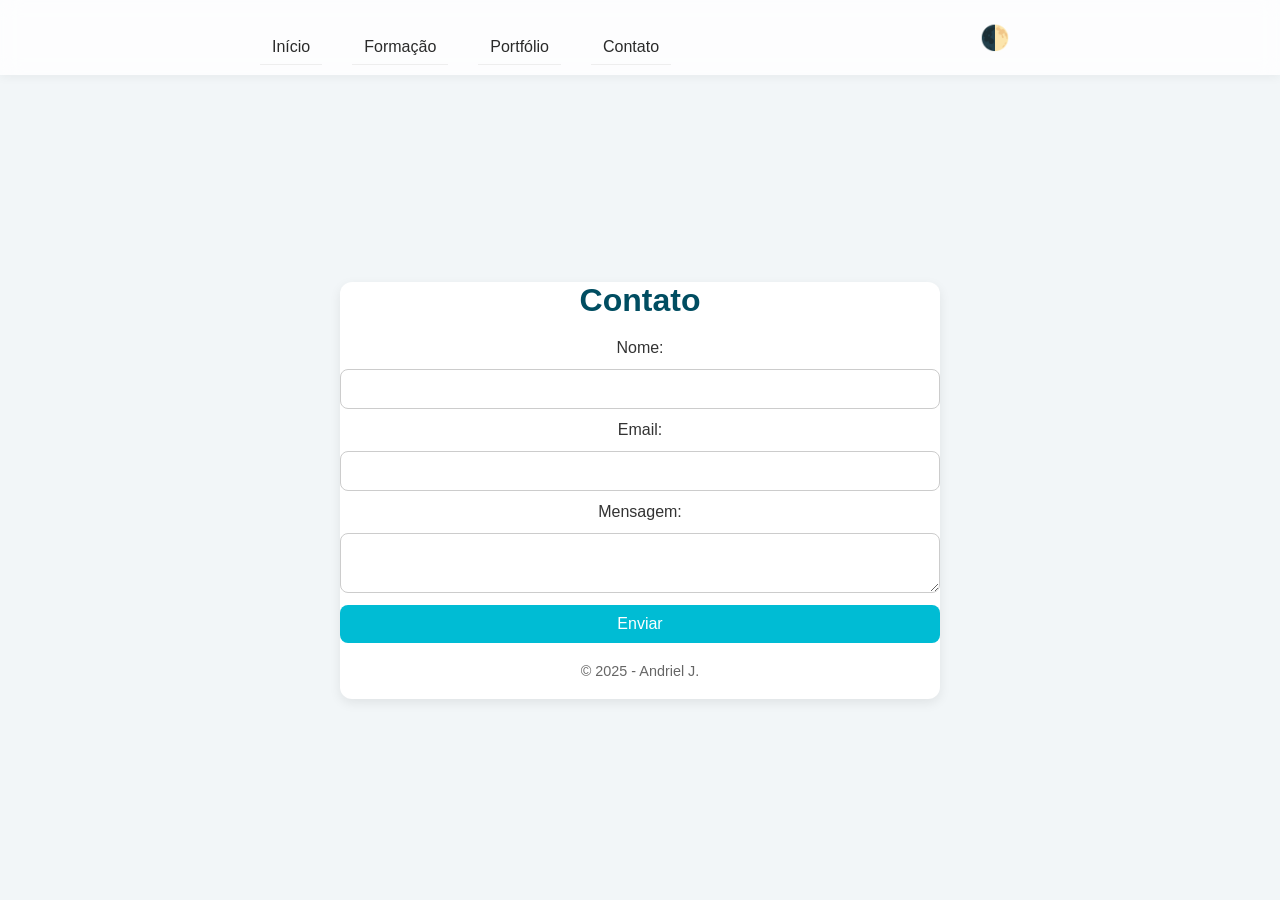
<file: contato.html>
<!DOCTYPE html>
<html lang="pt-BR">

<head>
  <meta charset="UTF-8">
  <title>Contato</title>
  <link rel="stylesheet" href="style.css">
  <script src="script.js" defer></script>
</head>

<body>
  <header>
    <nav>
      <ul class="menu">
        <li><a href="index.html">Início</a></li>
        <li><a href="educacao.html">Formação</a></li>
        <li><a href="portfolio.html">Portfólio</a></li>
        <li><a href="contato.html">Contato</a></li>
      </ul>
      <button id="toggle-theme" aria-label="Alternar Tema">🌓</button>
    </nav>
  </header>

  <main>
    <h1>Contato</h1>

    <form action="https://formspree.io/f/mblobrbq" method="POST" id="contact-form">
      <label for="name">Nome:</label>
      <input type="text" id="name" name="name" required>

      <label for="email">Email:</label>
      <input type="email" id="email" name="email" required>

      <label for="message">Mensagem:</label>
      <textarea id="message" name="message" required></textarea>

      <input type="hidden" name="_next" value="https://andriel300.github.io/portfolio/obrigado.html">

      <button type="submit" id="submit-btn">Enviar</button>
      <div id="loading" class="hidden">Enviando... 🧘</div>
    </form>

    <footer>
      <p>&copy; 2025 - Andriel J.</p>
    </footer>
</body>

</html>
</file>
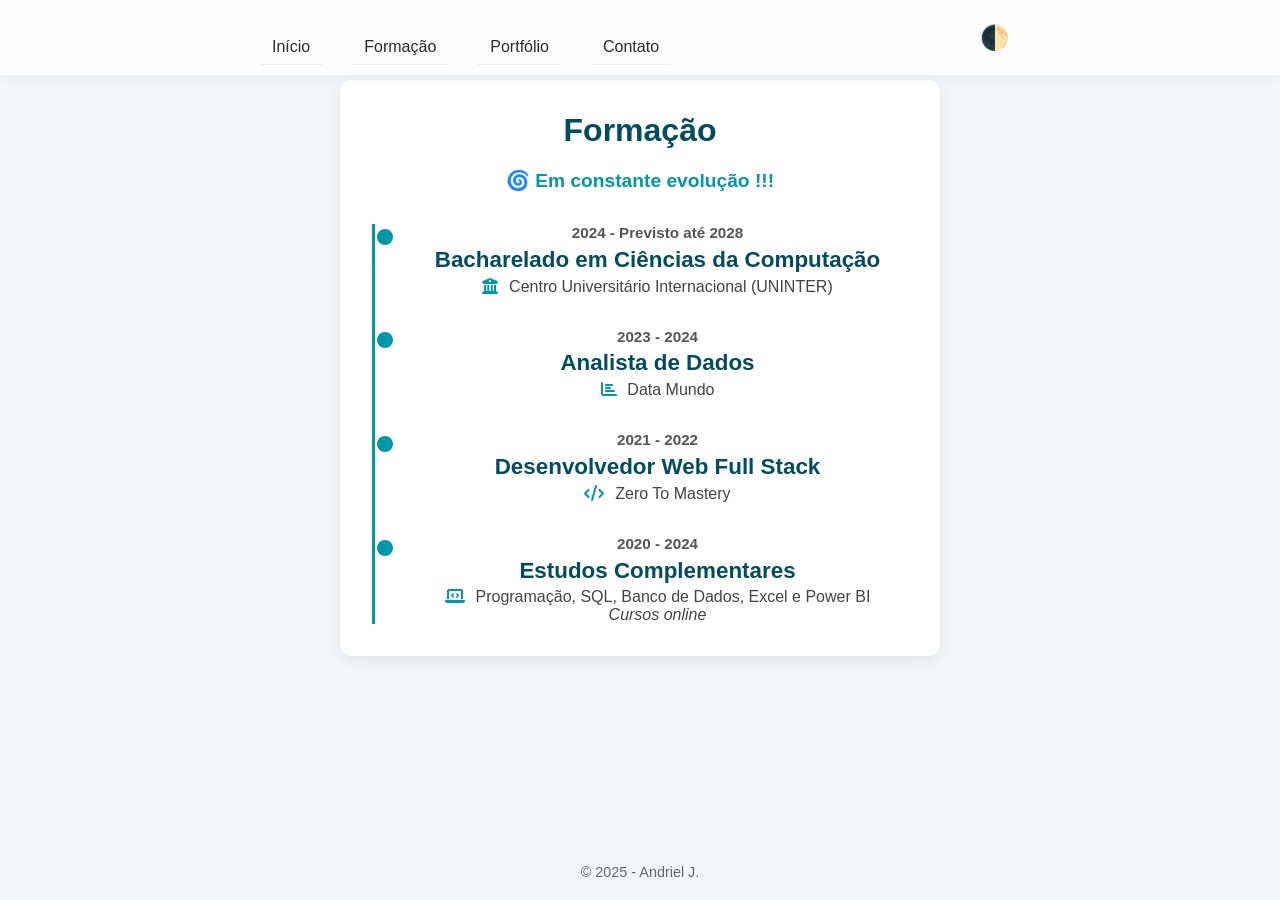
<file: educacao.html>
<!DOCTYPE html>
<html lang="pt-BR">

<head>
  <meta charset="UTF-8" />
  <title>Formação</title>
  <link rel="stylesheet" href="style.css" />
  <script src="script.js" defer></script>
  <link rel="stylesheet" href="https://cdnjs.cloudflare.com/ajax/libs/font-awesome/6.5.0/css/all.min.css" />
</head>

<body>
  <header>
    <nav>
      <ul class="menu">
        <li><a href="index.html">Início</a></li>
        <li><a href="educacao.html">Formação</a></li>
        <li><a href="portfolio.html">Portfólio</a></li>
        <li><a href="contato.html">Contato</a></li>
      </ul>
      <button id="toggle-theme" aria-label="Alternar Tema">🌓</button>
    </nav>
  </header>

  <main>
    <section class="educacao">
      <h1>Formação</h1>
      <p class="evolucao">🌀 Em constante evolução !!!</p>

      <div class="timeline">
        <div class="timeline-item">
          <span class="timeline-date">2024 - Previsto até 2028</span>
          <h3>Bacharelado em Ciências da Computação</h3>
          <p><i class="fas fa-university"></i> Centro Universitário Internacional (UNINTER)</p>
        </div>

        <div class="timeline-item">
          <span class="timeline-date">2023 - 2024</span>
          <h3>Analista de Dados</h3>
          <p><i class="fas fa-chart-bar"></i> Data Mundo</p>
        </div>

        <div class="timeline-item">
          <span class="timeline-date">2021 - 2022</span>
          <h3>Desenvolvedor Web Full Stack</h3>
          <p><i class="fas fa-code"></i> Zero To Mastery</p>
        </div>

        <div class="timeline-item">
          <span class="timeline-date">2020 - 2024</span>
          <h3>Estudos Complementares</h3>
          <p><i class="fas fa-laptop-code"></i> Programação, SQL, Banco de Dados, Excel e Power BI<br><em>Cursos
              online</em></p>
        </div>
      </div>
    </section>
  </main>

  <footer>
    <p>&copy; 2025 - Andriel J.</p>
  </footer>
</body>

</html>
</file>
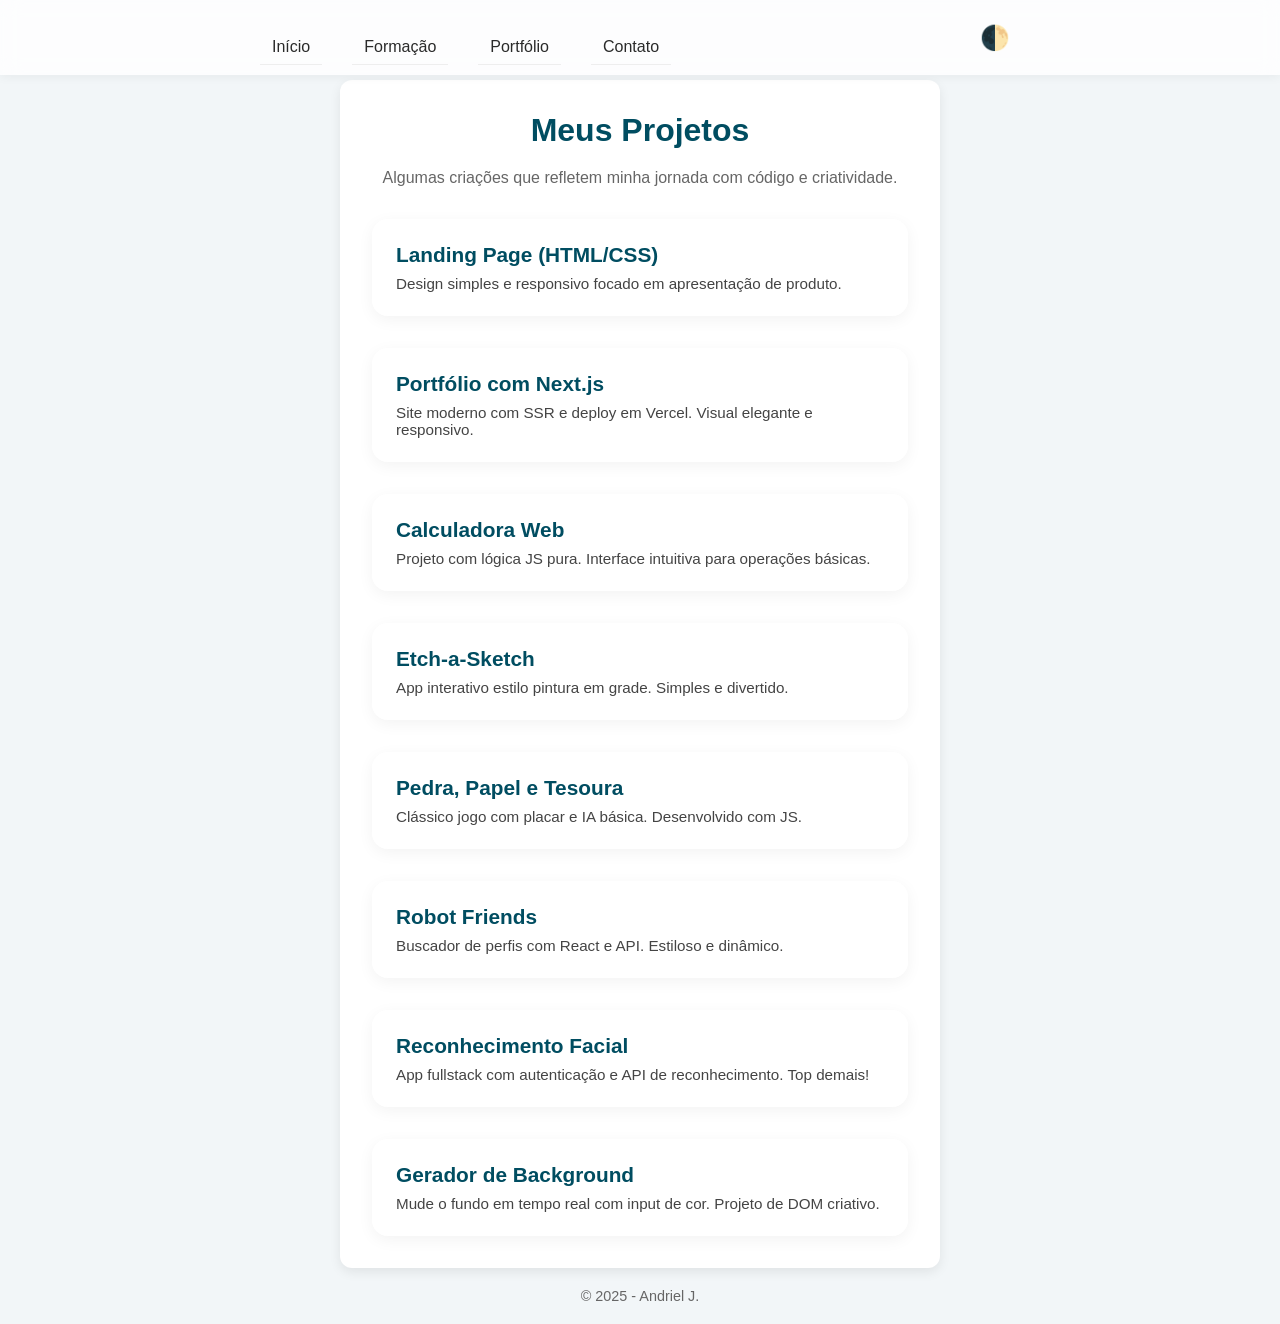
<file: portfolio.html>
<!DOCTYPE html>
<html lang="pt-BR">

<head>
  <meta charset="UTF-8">
  <title>Portfólio</title>
  <link rel="stylesheet" href="style.css">
  <script src="script.js" defer></script>

</head>

<body>
  <header>
    <nav>
      <ul class="menu">
        <li><a href="index.html">Início</a></li>
        <li><a href="educacao.html">Formação</a></li>
        <li><a href="portfolio.html">Portfólio</a></li>
        <li><a href="contato.html">Contato</a></li>
      </ul>
      <button id="toggle-theme" aria-label="Alternar Tema">🌓</button>
    </nav>
  </header>

  <main class="portfolio">
    <h1>Meus Projetos</h1>
    <p class="subtext">Algumas criações que refletem minha jornada com código e criatividade.</p>

    <div class="project-grid">
      <a href="https://andriel300.github.io/trader-landing-page/" target="_blank" class="project-card">
        <h3>Landing Page (HTML/CSS)</h3>
        <p>Design simples e responsivo focado em apresentação de produto.</p>
      </a>

      <a href="https://andrielportfolio.vercel.app" target="_blank" class="project-card">
        <h3>Portfólio com Next.js</h3>
        <p>Site moderno com SSR e deploy em Vercel. Visual elegante e responsivo.</p>
      </a>

      <a href="https://andriel300.github.io/calculator-project/" target="_blank" class="project-card">
        <h3>Calculadora Web</h3>
        <p>Projeto com lógica JS pura. Interface intuitiva para operações básicas.</p>
      </a>

      <a href="https://andriel300.github.io/Etche-a-Sketch/" target="_blank" class="project-card">
        <h3>Etch-a-Sketch</h3>
        <p>App interativo estilo pintura em grade. Simples e divertido.</p>
      </a>

      <a href="https://andriel300.github.io/Rock-Paper-Scissors-Project/" target="_blank" class="project-card">
        <h3>Pedra, Papel e Tesoura</h3>
        <p>Clássico jogo com placar e IA básica. Desenvolvido com JS.</p>
      </a>

      <a href="https://andriel300.github.io/robotfriends/" target="_blank" class="project-card">
        <h3>Robot Friends</h3>
        <p>Buscador de perfis com React e API. Estiloso e dinâmico.</p>
      </a>

      <a href="https://face-recognition-brain-4jn1.onrender.com/" target="_blank" class="project-card">
        <h3>Reconhecimento Facial</h3>
        <p>App fullstack com autenticação e API de reconhecimento. Top demais!</p>
      </a>

      <a href="https://andriel300.github.io/background-generator/" target="_blank" class="project-card">
        <h3>Gerador de Background</h3>
        <p>Mude o fundo em tempo real com input de cor. Projeto de DOM criativo.</p>
      </a>
    </div>
  </main>


  <footer>
    <p>&copy; 2025 - Andriel J.</p>
  </footer>
</body>

</html>
</file>
<file: style.css>
/* Reset básico */
*,
*::before,
*::after {
  box-sizing: border-box;
}

* {
  margin: 0;
  padding: 0;
  box-sizing: border-box;
}

/* Fundo sólido e suave */
body {
  background-color: #f2f6f8;
  color: #333;
  font-family: 'Segoe UI', Tahoma, Geneva, Verdana, sans-serif;
  display: flex;
  flex-direction: column;
  min-height: 100vh;
  align-items: center;
  justify-content: center;
  transition: background-color 1s ease;
}

.status {
  background-color: #e3f2fd;
  padding: 6px 12px;
  font-size: 0.9rem;
  border-radius: 6px;
  display: inline-block;
  color: #333;
}

.tech-stack {
  font-size: 2rem;
  margin-top: 1.5rem;
  color: #555;
}

.tech-stack i {
  margin: 0 10px;
}

/* Header fixo com menu centralizado */
header {
  background-color: #ffffffcc;
  position: fixed;
  top: 0;
  width: 100%;
  padding: 10px 0;
  box-shadow: 0 2px 10px rgba(0, 0, 0, 0.05);
  backdrop-filter: blur(10px);
  z-index: 10;
}

nav {
  max-width: 800px;
  margin: 0 auto;
  display: flex;
  align-items: center;
  justify-content: space-between;
  padding: 0 20px;
}

.menu {
  list-style: none;
  display: flex;
  gap: 30px;
}

.menu a {
  text-decoration: none;
  color: #2a2a2a;
  padding: 6px 12px;
  border-radius: 5px;
  transition: all 0.3s ease-in-out;
}

.menu a:hover {
  background-color: #d0ebff;
  color: #005577;
}

/* Conteúdo centralizado com suavidade */
main {
  margin-top: 80px;
  background-color: #fff;
  /* padding: 40px; */
  border-radius: 12px;
  box-shadow: 0 4px 12px rgba(0, 0, 0, 0.08);
  width: 100%;
  max-width: 600px;
  text-align: center;
  animation: fadeIn 1s ease;
}

/* Estilo apenas para a página inicial */
.main-home {
  max-width: 100%;
  text-align: left;
  padding: 0;
  background: none;
  box-shadow: none;

  display: flex;
  justify-content: center;
  align-items: center;
  min-height: calc(100vh - 120px);
  /* Altura total menos header+footer */
}

.landing {
  display: flex;
  justify-content: center;
  align-items: center;
  flex-direction: column;
  /* min-height: 90vh; */
  animation: fadePageIn 1s ease;
}

.card {
  background-color: #ffffffcc;
  padding: 2rem;
  border-radius: 1rem;
  text-align: center;
  max-width: 400px;
  box-shadow: 0 8px 24px rgba(0, 0, 0, 0.15);
  transition: background-color 0.5s ease;
}

/* .profile-container { */
/*   display: flex; */
/*   flex-wrap: wrap; */
/*   align-items: center; */
/*   justify-content: center; */
/*   padding: 2rem 2rem; */
/*   gap: 2rem; */
/*   animation: fadePageIn 1s ease; */
/* } */
/**/

.home-wrapper {
  max-width: 1000px;
  margin: 0 auto;
  padding: 2rem;
  box-sizing: border-box;
}

.profile-image {
  flex: 1 1 250px;
  display: flex;
  justify-content: center;
}

.profile-pic {
  width: 300px;
  height: 300px;
  object-fit: cover;
  border-radius: 20px;
  box-shadow: 0 4px 20px rgba(0, 0, 0, 0.2);
}

.profile-info {
  flex: 1 1 400px;
  max-width: 600px;
  display: flex;
  flex-direction: column;
  gap: 1.5rem;
  font-size: 2.5rem;
}

.profile-info h1 {
  font-size: 2rem;
}

.profile-info p {
  font-size: 1.1rem;
  line-height: 1.6;
}

.subtitle {
  font-size: 1.3rem;
  color: #555;
}

.social-buttons {
  margin-top: 1.5rem;
  display: flex;
  flex-wrap: wrap;
  gap: 1rem;
}

.social-buttons {
  margin-top: 1rem;
  display: flex;
  justify-content: center;
  gap: 1rem;
  flex-wrap: wrap;
}

.btn {
  display: inline-flex;
  align-items: center;
  gap: 8px;
  background-color: #0097a7;
  color: white;
  padding: 12px 20px;
  border-radius: 8px;
  text-decoration: none;
  font-weight: bold;
  font-size: 1.1rem;
  transition: background-color 0.3s, transform 0.2s;
}

.btn:hover {
  background-color: #0097a7;
  transform: translateY(-2px);
}

.highlight {
  color: #0097a7;
}

/* Rodapé suave */
footer {
  margin-top: auto;
  padding: 20px;
  text-align: center;
  font-size: 0.9rem;
  color: #666;
}

/* Formulário zen */
form {
  display: flex;
  flex-direction: column;
  gap: 12px;
  margin-top: 20px;
}

input,
textarea {
  padding: 10px;
  border: 1px solid #ccc;
  border-radius: 8px;
  font-size: 1rem;
  transition: all 0.3s ease;
}

input:focus,
textarea:focus {
  border-color: #00bcd4;
  outline: none;
  box-shadow: 0 0 0 3px #00bcd420;
}

button {
  padding: 10px;
  background-color: #00bcd4;
  color: white;
  border: none;
  border-radius: 8px;
  font-size: 1rem;
  cursor: pointer;
  transition: background-color 0.3s ease, transform 0.2s ease;
}

button:hover {
  background-color: #0097a7;
  transform: scale(1.03);
}

/* Títulos */
h1 {
  font-size: 2rem;
  margin-bottom: 20px;
  color: #004d61;
  animation: slideDown 0.6s ease-out;
}

/* Listas no portfólio ou formação */
ul {
  list-style: none;
  padding-left: 0;
  text-align: left;
  margin-top: 20px;
}

ul li {
  padding: 8px 0;
  border-bottom: 1px solid #eee;
}

/* Tema escuro */
body.dark {
  background-color: #1e1e1e;
  color: #e0e0e0;
}

body.dark header {
  background-color: #2a2a2a99;
}

body.dark main {
  background-color: #2b2b2b;
  color: #e0e0e0;
}

body.dark footer {
  background-color: #1c1c1c;
  color: #888;
}

body.dark .menu a {
  color: #e0e0e0;
}

body.dark .menu a:hover {
  background-color: #333;
  color: #aadfff;
}

body.dark input,
body.dark textarea {
  background-color: #333;
  color: white;
  border-color: #555;
}

body.dark input:focus,
body.dark textarea:focus {
  box-shadow: 0 0 0 3px #00bcd420;
}

body.dark button {
  background-color: #0097a7;
}

body.dark button:hover {
  background-color: #007b8a;
}

body.dark .card {
  background-color: #2b2b2bcc;
}


body.dark .status {
  background-color: #2a3b3f;
  color: #ccc;
}

body.dark .tech-stack {
  color: #ccc;
}

/* Botão de tema */
#toggle-theme {
  background: transparent;
  border: none;
  font-size: 1.5rem;
  cursor: pointer;
  color: inherit;
  transition: transform 0.3s ease;
}

#toggle-theme:hover {
  transform: scale(1.1);
}

/* Animação de entrada da página */
body {
  animation: fadePageIn 0.7s ease-in;
}

.profile-flex {
  display: flex;
  flex-direction: row;
  align-items: center;
  justify-content: center;
  gap: 3rem;
  flex-wrap: wrap;
  text-align: left;
}

.profile-flex .profile-image {
  flex: 0 0 200px;
}

.profile-flex .profile-info {
  flex: 1;
  min-width: 250px;
  display: flex;
  flex-direction: column;
  gap: 1rem;
}

.profile-flex .profile-info h1 {
  margin-top: 0;
}

.profile-flex .profile-pic {
  width: 180px;
  height: 180px;
  border-radius: 12px;
  object-fit: cover;
  box-shadow: 0 4px 16px rgba(0, 0, 0, 0.2);
}

/* Responsivo: stack em telas pequenas */
@media (max-width: 768px) {
  .profile-flex {
    flex-direction: column;
    align-items: center;
    text-align: center;
  }

  .profile-flex .profile-info {
    align-items: center;
  }
}

@keyframes fadePageIn {
  from {
    opacity: 0;
  }

  to {
    opacity: 1;
  }
}

/* Animações suaves */
@keyframes fadeIn {
  from {
    opacity: 0;
    transform: scale(0.98);
  }

  to {
    opacity: 1;
    transform: scale(1);
  }
}

@keyframes slideDown {
  from {
    opacity: 0;
    transform: translateY(-20px);
  }

  to {
    opacity: 1;
    transform: translateY(0);
  }
}

/* Responsivo */
@media (max-width: 600px) {
  main {
    padding: 20px;
  }

  .menu {
    flex-direction: column;
    gap: 10px;
  }
}

.educacao {
  padding: 2rem;
  text-align: center;
}

.evolucao {
  font-size: 1.2rem;
  margin-bottom: 2rem;
  color: #0097a7;
  font-weight: bold;
}

.timeline {
  display: flex;
  flex-direction: column;
  gap: 2rem;
  max-width: 800px;
  margin: 0 auto;
  padding-left: 1rem;
  border-left: 3px solid #0097a7;
}

.timeline-item {
  position: relative;
  padding-left: 1rem;
}

.timeline-item::before {
  content: '';
  position: absolute;
  left: -0.85rem;
  top: 0.3rem;
  width: 1rem;
  height: 1rem;
  background-color: #0097a7;
  border-radius: 50%;
}

.timeline-date {
  font-size: 0.95rem;
  font-weight: bold;
  color: #555;
}

.timeline-item h3 {
  font-size: 1.4rem;
  color: #004d61;
  margin: 0.3rem 0;
}

.timeline-item p {
  font-size: 1rem;
  color: #444;
  margin: 0;
}

.timeline-item i {
  color: #0097a7;
  margin-right: 0.4rem;
}

body.dark .timeline {
  border-left: 3px solid #66c2cd;
}

body.dark .timeline-item::before {
  background-color: #66c2cd;
}

body.dark .timeline-item h3 {
  color: #66c2cd;
}

body.dark .timeline-item p {
  color: #ccc;
}

.portfolio {
  padding: 2rem;
  text-align: center;
}

.subtext {
  color: #666;
  font-size: 1rem;
  margin-bottom: 2rem;
}

.project-grid {
  display: grid;
  grid-template-columns: repeat(auto-fit, minmax(280px, 1fr));
  gap: 2rem;
  max-width: 1000px;
  margin: 0 auto;
}

.project-card {
  background-color: #ffffffcc;
  border-radius: 1rem;
  padding: 1.5rem;
  text-align: left;
  text-decoration: none;
  color: inherit;
  box-shadow: 0 4px 16px rgba(0, 0, 0, 0.05);
  transition: transform 0.3s ease, box-shadow 0.3s ease;
}

.project-card:hover {
  transform: translateY(-5px);
  box-shadow: 0 6px 20px rgba(0, 0, 0, 0.1);
}

.project-card h3 {
  font-size: 1.3rem;
  margin-bottom: 0.5rem;
  color: #004d61;
}

.project-card p {
  font-size: 0.95rem;
  color: #444;
}

body.dark .project-card {
  background-color: #2b2b2bcc;
  color: #ddd;
}

body.dark .project-card h3 {
  color: #66c2cd;
}

body.dark .project-card p {
  color: #bbb;
}


#loading {
  margin-top: 1rem;
  font-style: italic;
  color: #0097a7;
  font-size: 1.1rem;
  animation: pulse 1.5s infinite;
}

.hidden {
  display: none;
}

@keyframes pulse {
  0% {
    opacity: 0.3;
  }

  50% {
    opacity: 1;
  }

  100% {
    opacity: 0.3;
  }
}

.thankyou-page {
  text-align: center;
  padding: 4rem 2rem;
}

.thankyou-page h1 {
  font-size: 2rem;
  color: #004d61;
  margin-bottom: 1rem;
}

.thankyou-page p {
  font-size: 1.2rem;
  color: #555;
  margin-bottom: 2rem;
}
</file>
